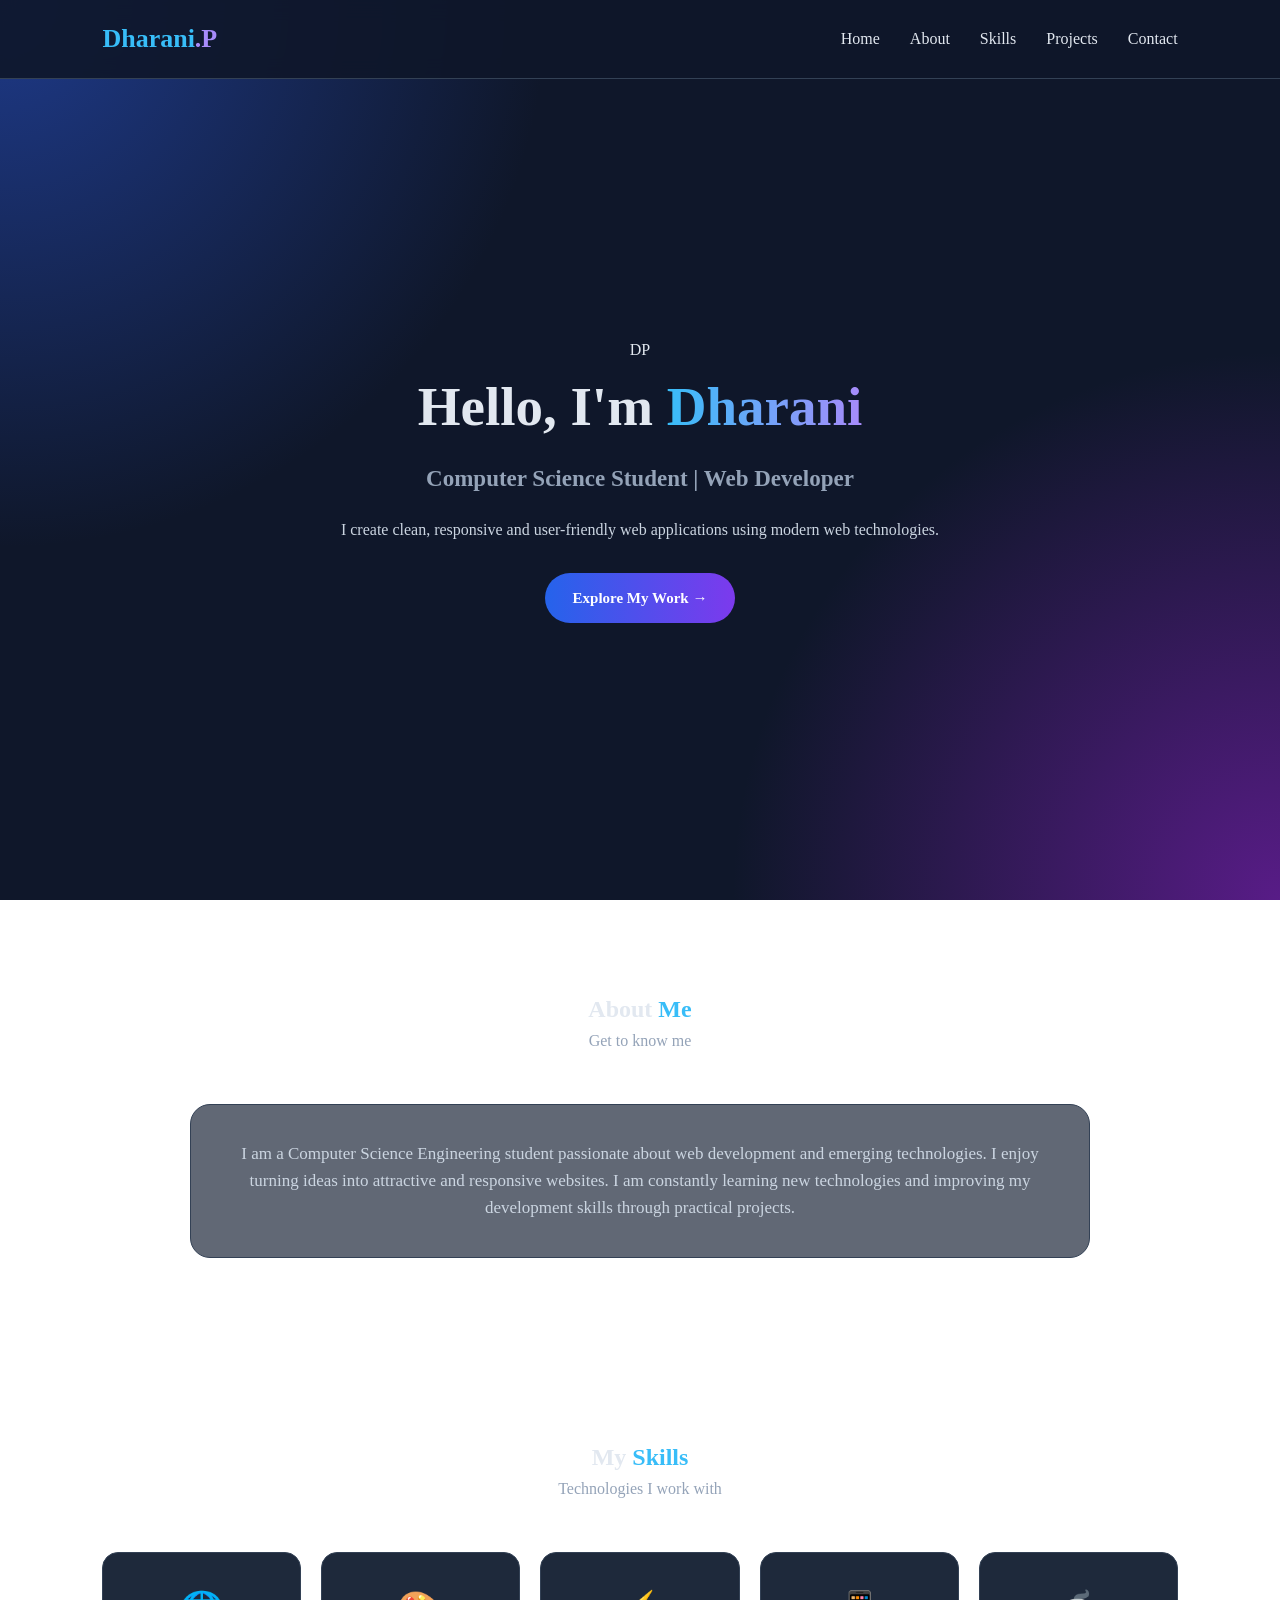
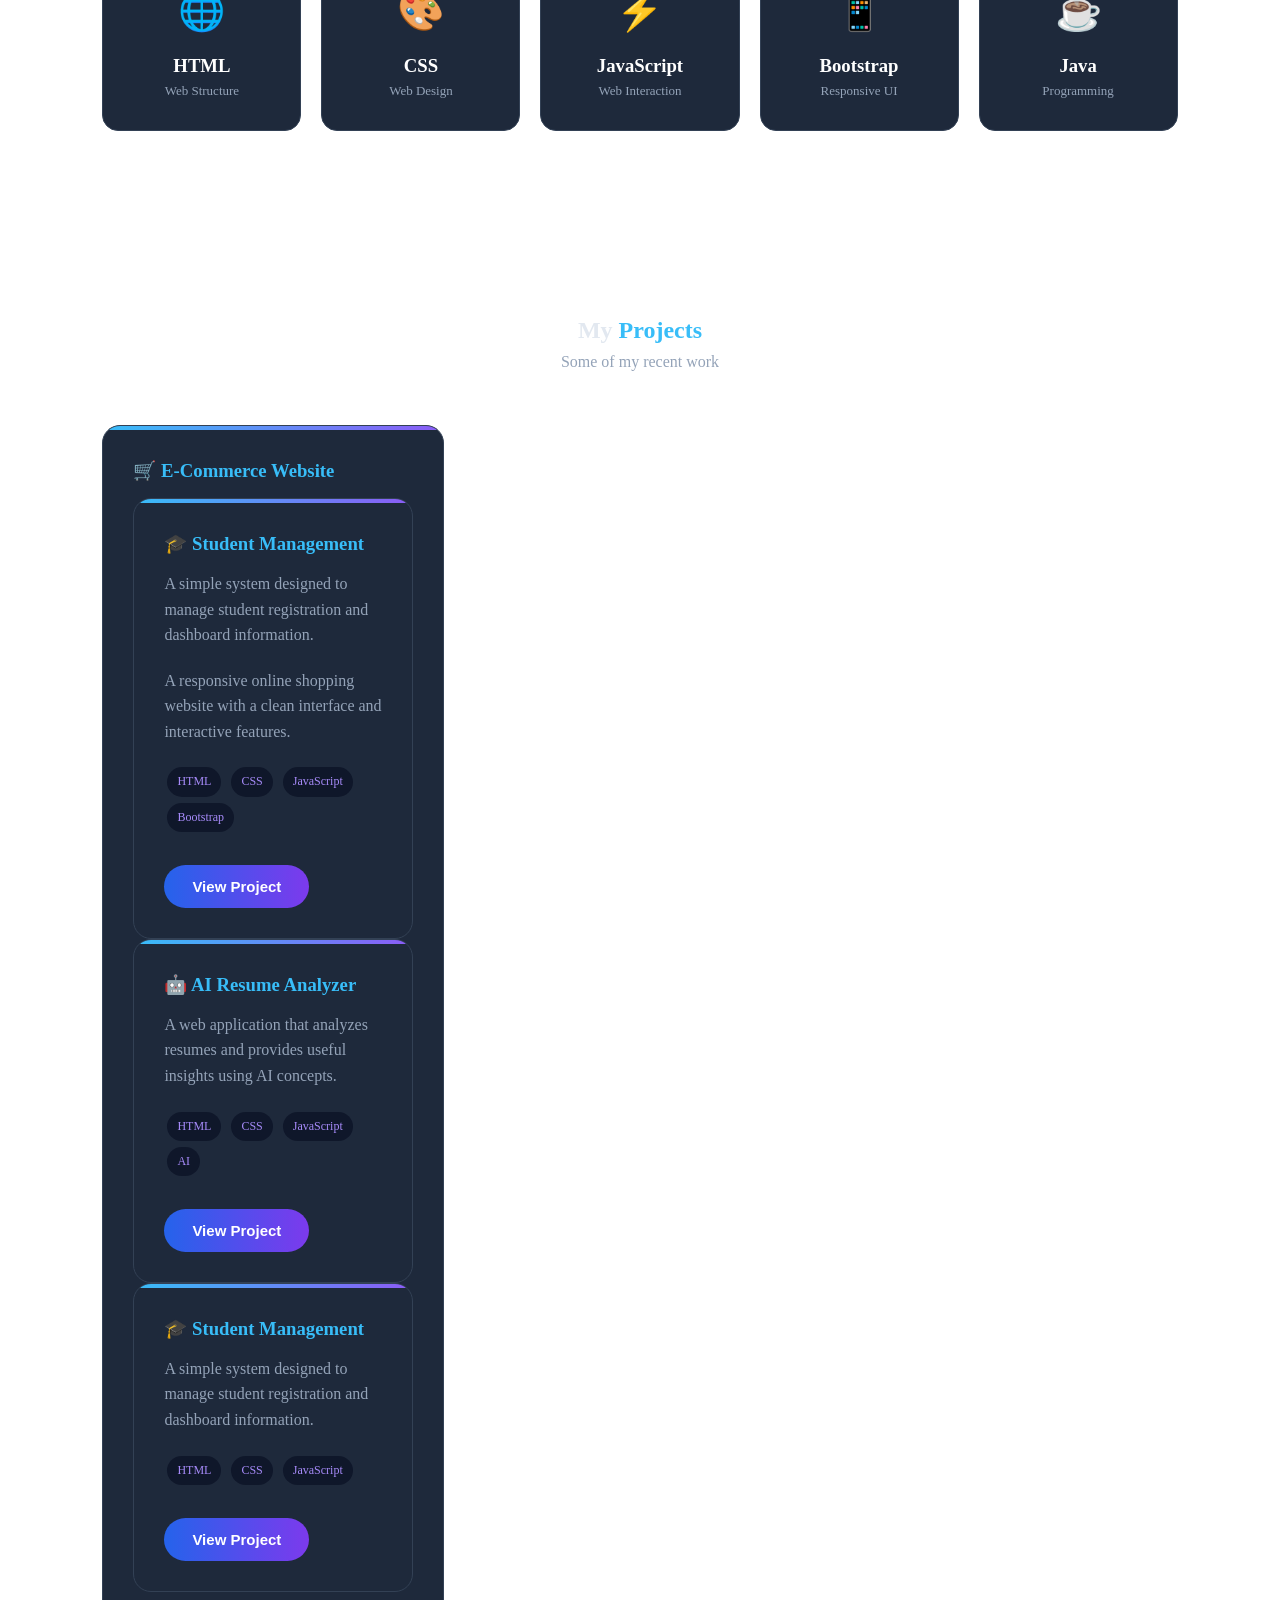
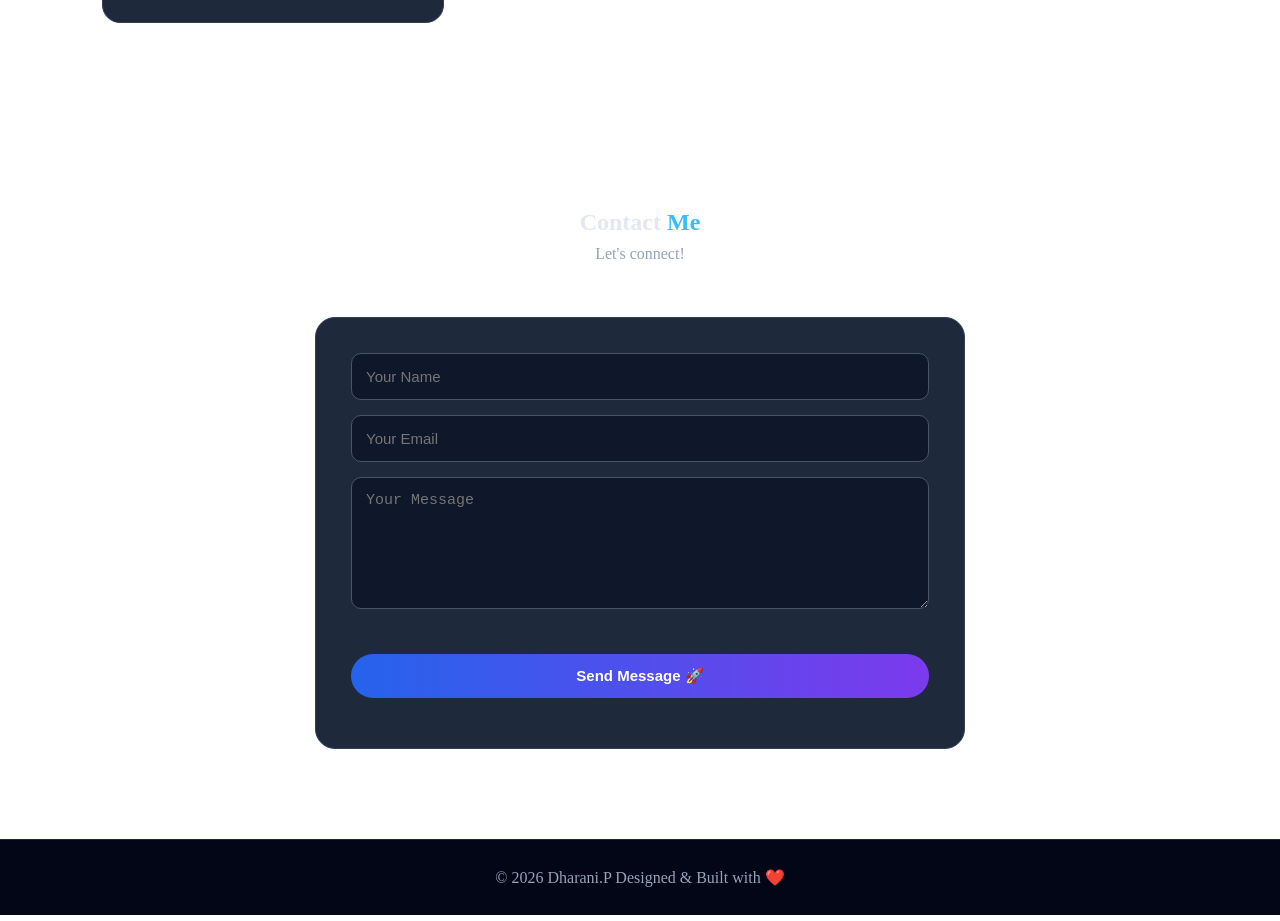
<file: index.html>
<!DOCTYPE html>
<html lang="en">
<head>
    <meta charset="UTF-8">
    <meta name="viewport" content="width=device-width, initial-scale=1.0">
    <title>Dharani| Portfolio</title>

    <style>
        * {
            margin: 0;
            padding: 0;
            box-sizing: border-box;
            scroll-behavior: smooth;
        }

        body {

            <div class="project-card">
                <h3>🎓 Student Management</h3>

                <p>
                    A simple system designed to manage student registration
                    and dashboard information.
                </p>
            font-family: "Segoe UI", Arial, sans-serif;

            <div class="project-card">
                <h3>🎓 Student Management</h3>

                <p>
                    A simple system designed to manage student registration
                    and dashboard information.
                </p>
            background: #0f172a;
            color: #e2e8f0;
            line-height: 1.6;
        }

        /* NAVBAR */
        nav {
            position: fixed;
            top: 0;
            width: 100%;
            padding: 18px 8%;
            display: flex;
            justify-content: space-between;
            align-items: center;
            background: rgba(15, 23, 42, 0.9);
            backdrop-filter: blur(10px);

            <div class="project-card">
                <h3>🎓 Student Management</h3>

                <p>
                    A simple system designed to manage student registration
                    and dashboard information.
                </p>
            z-index: 1000;
            border-bottom: 1px solid #334155;
        }

        .logo {
            font-size: 26px;
            font-weight: bold;
            color: #38bdf8;
        }

        .logo span {
            color: #a78bfa;
        }

        nav ul {
            display: flex;
            gap: 30px;
            list-style: none;
        }

        nav ul a {
            text-decoration: none;
            color: #e2e8f0;
            font-weight: 500;
            transition: 0.3s;
        }

        nav ul a:hover {
            color: #38bdf8;
        }

        /* HERO */
        .hero {
            min-height: 100vh;
            display: flex;
            justify-content: center;
            align-items: center;
            text-align: center;
            padding: 100px 20px 40px;
            background:
                radial-gradient(circle at top left, #1e3a8a, transparent 35%),
                radial-gradient(circle at bottom right, #581c87, transparent 35%),
                #0f172a;
        }

        .hero-content {
            max-width: 800px;
            animation: fadeUp 1.2s ease;
        }


            <div class="project-card">
                <h3>🎓 Student Management</h3>

                <p>
                    A simple system designed to manage student registration
                    and dashboard information.
                </p>
        .profile {
            width: 130px;
            height: 130px;
            margin: 0 auto 25px;
            border-radius: 50%;
            display: flex;
            justify-content: center;
            align-items: center;
            font-size: 42px;
            font-weight: bold;
            color: white;
            background: linear-gradient(135deg, #38bdf8, #8b5cf6);
            box-shadow: 0 0 40px rgba(56, 189, 248, 0.4);
        }

        .hero h1 {
            font-size: 55px;
            margin-bottom: 10px;
        }

        .hero h1 span {
            background: linear-gradient(90deg, #38bdf8, #a78bfa);
            -webkit-background-clip: text;
            color: transparent;
        }

        .hero h3 {
            font-size: 23px;
            color: #94a3b8;
            margin-bottom: 20px;
        }

        .hero p {
            color: #cbd5e1;
            max-width: 650px;
            margin: auto;
        }

        .btn {
            display: inline-block;
            margin-top: 30px;
            padding: 13px 28px;
            border-radius: 30px;
            text-decoration: none;
            color: white;
            font-weight: bold;
            background: linear-gradient(90deg, #2563eb, #7c3aed);
            transition: 0.3s;
            border: none;
            cursor: pointer;
            font-size: 15px;
        }


            <div class="project-card">
                <h3>🎓 Student Management</h3>

                <p>
                    A simple system designed to manage student registration
                    and dashboard information.
                </p>
        .btn:hover {
            transform: translateY(-4px);
            box-shadow: 0 10px 25px rgba(124, 58, 237, 0.4);
        }

        /* SECTIONS */
        section {
            padding: 90px 8%;
        }

        .section-title {
            text-align: center;
            margin-bottom: 50px;
        }


            <div class="project-card">
                <h3>🎓 Student Management</h3>

                <p>
                    A simple system designed to manage student registration
                    and dashboard information.
                </p>
        .section-title h2 {
            font-size: 38px;
            color: white;
        }

        .section-title span {
            color: #38bdf8;
        }

        .section-title p {
            color: #94a3b8;
        }

        /* ABOUT */
        .about {
            max-width: 900px;
            margin: auto;
            padding: 35px;
            background: rgba(30, 41, 59, 0.7);
            border: 1px solid #334155;
            border-radius: 20px;
            text-align: center;
            transition: 0.3s;
        }

        .about:hover {
            transform: translateY(-5px);
            border-color: #38bdf8;
        }

        .about p {
            color: #cbd5e1;
            font-size: 17px;
        }

        /* SKILLS */
        .skills {
            display: grid;
            grid-template-columns: repeat(5, 1fr);
            gap: 20px;
            max-width: 1100px;
            margin: auto;
        }

        .skill-card {
            padding: 28px 15px;
            text-align: center;
            background: #1e293b;
            border: 1px solid #334155;
            border-radius: 16px;
            transition: 0.3s;
        }

        .skill-card:hover {
            transform: translateY(-10px);
            border-color: #38bdf8;
            box-shadow: 0 10px 30px rgba(56, 189, 248, 0.12);
        }

        .skill-icon {
            font-size: 38px;
            margin-bottom: 10px;
        }

        .skill-card h3 {
            color: white;
        }

        .skill-card p {
            font-size: 13px;
            color: #94a3b8;
        }

        /* PROJECTS */
        .projects {
            display: grid;
            grid-template-columns: repeat(3, 1fr);
            gap: 25px;
            max-width: 1100px;
            margin: auto;
        }

        .project-card {
            background: #1e293b;
            border: 1px solid #334155;
            padding: 30px;
            border-radius: 18px;
            transition: 0.3s;
            position: relative;
            overflow: hidden;
        }

        .project-card::before {
            content: "";
            position: absolute;
            width: 100%;
            height: 4px;
            top: 0;
            left: 0;
            background: linear-gradient(90deg, #38bdf8, #8b5cf6);
        }

        .project-card:hover {
            transform: translateY(-10px);
            box-shadow: 0 15px 35px rgba(0, 0, 0, 0.3);
        }

        .project-card h3 {
            color: #38bdf8;
            margin-bottom: 12px;
        }

        .project-card p {
            color: #94a3b8;
            margin-bottom: 20px;
        }

        .tags span {
            display: inline-block;
            background: #0f172a;
            color: #a78bfa;
            padding: 5px 10px;
            border-radius: 15px;
            font-size: 12px;
            margin: 3px;
        }

        /* CONTACT */
        .contact-box {
            max-width: 650px;
            margin: auto;
            background: #1e293b;
            padding: 35px;
            border-radius: 20px;
            border: 1px solid #334155;
        }

        form {
            display: flex;
            flex-direction: column;
            gap: 15px;
        }

        input,
        textarea {
            width: 100%;
            padding: 14px;
            border: 1px solid #475569;
            border-radius: 10px;
            background: #0f172a;
            color: white;
            font-size: 15px;
            outline: none;
        }

        input:focus,
        textarea:focus {
            border-color: #38bdf8;
        }

        textarea {
            resize: vertical;
        }

        #formMessage {
            text-align: center;
            margin-top: 15px;
            color: #38bdf8;
            font-weight: bold;
        }

        /* FOOTER */
        footer {
            text-align: center;
            padding: 25px;
            background: #020617;
            color: #94a3b8;
            border-top: 1px solid #1e293b;
        }

        /* ANIMATION */
        @keyframes fadeUp {
            from {
                opacity: 0;
                transform: translateY(30px);
            }

            to {
                opacity: 1;
                transform: translateY(0);
            }
        }

        /* RESPONSIVE */
        @media (max-width: 900px) {
            .skills {
                grid-template-columns: repeat(2, 1fr);
            }

            .projects {
                grid-template-columns: 1fr;
            }

            .hero h1 {
                font-size: 42px;
            }
        }

        @media (max-width: 600px) {
            nav {
                flex-direction: column;
                gap: 12px;
                padding: 12px;
            }

            nav ul {
                gap: 15px;
                flex-wrap: wrap;
                justify-content: center;
            }

            .hero {
                padding-top: 150px;
            }

            .hero h1 {
                font-size: 35px;
            }

            .hero h3 {
                font-size: 18px;
            }

            .skills {
                grid-template-columns: 1fr;
            }

            section {
                padding: 65px 5%;
            }

            .section-title h2 {
                font-size: 30px;
            }
        }
    </style>
</head>

<body>

    <!-- NAVIGATION -->
    <nav>
        <div class="logo">Dharani<span>.P</span></div>

        <ul>
            <li><a href="#home">Home</a></li>
            <li><a href="#about">About</a></li>
            <li><a href="#skills">Skills</a></li>
            <li><a href="#projects">Projects</a></li>
            <li><a href="#contact">Contact</a></li>
        </ul>
    </nav>

    <!-- HERO -->
    <section class="hero" id="home">
        <div class="hero-content">

            <div class="profile">DP</div>

            <h1>Hello, I'm <span>Dharani</span></h1>

            <h3>Computer Science Student | Web Developer</h3>

            <p>
                I create clean, responsive and user-friendly web applications
                using modern web technologies.
            </p>

            <a href="#projects" class="btn">Explore My Work →</a>

        </div>
    </section>

    <!-- ABOUT -->
    <section id="about">

        <div class="section-title">
            <h2>About <span>Me</span></h2>
            <p>Get to know me</p>
        </div>

        <div class="about">
            <p>
                I am a Computer Science Engineering student passionate about
                web development and emerging technologies. I enjoy turning
                ideas into attractive and responsive websites. I am constantly
                learning new technologies and improving my development skills
                through practical projects.
            </p>
        </div>

    </section>

    <!-- SKILLS -->
    <section id="skills">

        <div class="section-title">
            <h2>My <span>Skills</span></h2>
            <p>Technologies I work with</p>
        </div>

        <div class="skills">

            <div class="skill-card">
                <div class="skill-icon">🌐</div>
                <h3>HTML</h3>
                <p>Web Structure</p>
            </div>

            <div class="skill-card">
                <div class="skill-icon">🎨</div>
                <h3>CSS</h3>
                <p>Web Design</p>
            </div>

            <div class="skill-card">
                <div class="skill-icon">⚡</div>
                <h3>JavaScript</h3>
                <p>Web Interaction</p>
            </div>

            <div class="skill-card">
                <div class="skill-icon">📱</div>
                <h3>Bootstrap</h3>
                <p>Responsive UI</p>
            </div>

            <div class="skill-card">
                <div class="skill-icon">☕</div>
                <h3>Java</h3>
                <p>Programming</p>
            </div>

        </div>

    </section>

    <!-- PROJECTS -->
    <section id="projects">

        <div class="section-title">
            <h2>My <span>Projects</span></h2>
            <p>Some of my recent work</p>
        </div>

        <div class="projects">

            <div class="project-card">
                <h3>🛒 E-Commerce Website</h3>


            <div class="project-card">
                <h3>🎓 Student Management</h3>

                <p>
                    A simple system designed to manage student registration
                    and dashboard information.
                </p>
                <p>
                    A responsive online shopping website with a clean
                    interface and interactive features.
                </p>

                <div class="tags">
                    <span>HTML</span>
                    <span>CSS</span>
                    <span>JavaScript</span>
                    <span>Bootstrap</span>
                </div>

                <button class="btn"
                    onclick="showProject('E-Commerce Website')">
                    View Project
                </button>
            </div>

            <div class="project-card">
                <h3>🤖 AI Resume Analyzer</h3>

                <p>
                    A web application that analyzes resumes and provides
                    useful insights using AI concepts.
                </p>

                <div class="tags">
                    <span>HTML</span>
                    <span>CSS</span>
                    <span>JavaScript</span>
                    <span>AI</span>
                </div>

                <button class="btn"
                    onclick="showProject('AI Resume Analyzer')">
                    View Project
                </button>
            </div>

            <div class="project-card">
                <h3>🎓 Student Management</h3>

                <p>
                    A simple system designed to manage student registration
                    and dashboard information.
                </p>

                <div class="tags">
                    <span>HTML</span>
                    <span>CSS</span>
                    <span>JavaScript</span>
                </div>

                <button class="btn"
                    onclick="showProject('Student Management System')">
                    View Project
                </button>
            </div>

        </div>

    </section>

    <!-- CONTACT -->
    <section id="contact">

        <div class="section-title">
            <h2>Contact <span>Me</span></h2>
            <p>Let's connect!</p>
        </div>

        <div class="contact-box">

            <form id="contactForm">

                <input
                    type="text"
                    id="name"
                    placeholder="Your Name"
                    required
                >

                <input
                    type="email"
                    id="email"
                    placeholder="Your Email"
                    required
                >

                <textarea
                    id="userMessage"
                    rows="6"
                    placeholder="Your Message"
                    required
                ></textarea>

                <button type="submit" class="btn">
                    Send Message 🚀
                </button>

            </form>

            <p id="formMessage"></p>

        </div>

    </section>

    <!-- FOOTER -->
    <footer>
        <p>© 2026 Dharani.P Designed &amp; Built with ❤️</p>
    </footer>

    <!-- JAVASCRIPT -->
    <script>

        function showProject(projectName) {
            alert("🚀 " + projectName + " selected!");
        }

        document
            .getElementById("contactForm")
            .addEventListener("submit", function(event) {

                event.preventDefault();

                const name =
                    document.getElementById("name").value.trim();

                const formMessage =
                    document.getElementById("formMessage");

                formMessage.textContent =
                    "Thank you, " + name +
                    "! Your message has been submitted successfully. ✓";

                this.reset();
            });

    </script>

</body>
</html>
</file>
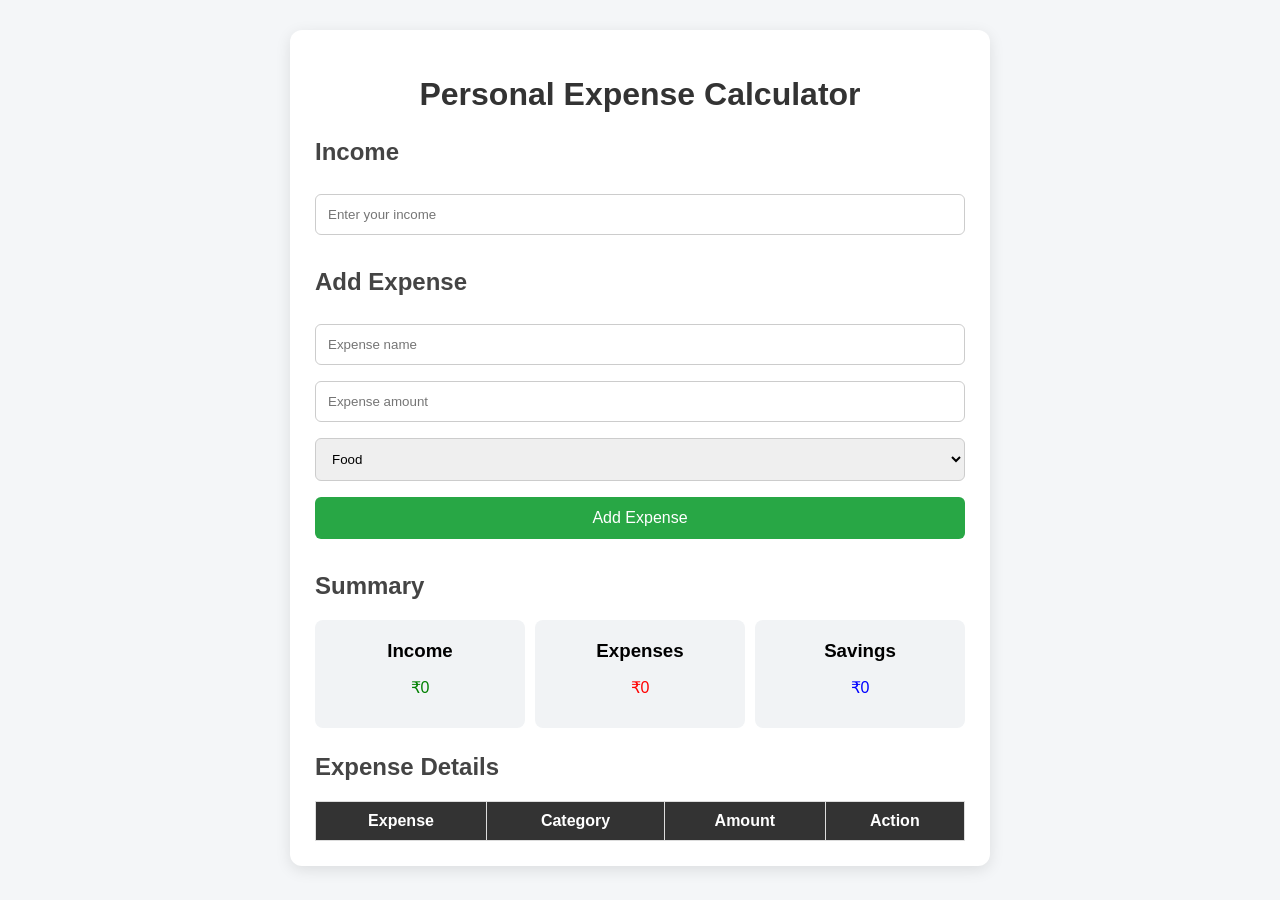
<file: fm ass1.html>
<!DOCTYPE html>
<html lang="en">
<head>
    <meta charset="UTF-8">
    <meta name="viewport" content="width=device-width, initial-scale=1.0">
    <title>Personal Expense Calculator</title>

    <style>
        * {
            box-sizing: border-box;
            font-family: Arial, sans-serif;
        }

        body {
            background: #f4f6f8;
            margin: 0;
            padding: 30px;
        }

        .container {
            max-width: 700px;
            margin: auto;
            background: white;
            padding: 25px;
            border-radius: 12px;
            box-shadow: 0 4px 15px rgba(0,0,0,0.1);
        }

        h1 {
            text-align: center;
            color: #333;
        }

        h2 {
            color: #444;
            margin-top: 25px;
        }

        input, select, button {
            width: 100%;
            padding: 12px;
            margin: 8px 0;
            border: 1px solid #ccc;
            border-radius: 6px;
        }

        button {
            background: #28a745;
            color: white;
            border: none;
            cursor: pointer;
            font-size: 16px;
        }

        button:hover {
            background: #218838;
        }

        .summary {
            display: grid;
            grid-template-columns: repeat(3, 1fr);
            gap: 10px;
            margin-top: 20px;
        }

        .box {
            padding: 15px;
            text-align: center;
            border-radius: 8px;
            background: #f1f3f5;
        }

        .box h3 {
            margin: 5px;
        }

        .income {
            color: green;
        }

        .expense {
            color: red;
        }

        .saving {
            color: blue;
        }

        table {
            width: 100%;
            border-collapse: collapse;
            margin-top: 15px;
        }

        th, td {
            border: 1px solid #ddd;
            padding: 10px;
            text-align: center;
        }

        th {
            background: #333;
            color: white;
        }

        .delete-btn {
            background: #dc3545;
            padding: 6px;
            margin: 0;
        }

        @media (max-width: 600px) {
            .summary {
                grid-template-columns: 1fr;
            }
        }
    </style>
</head>

<body>

<div class="container">

    <h1>Personal Expense Calculator</h1>

    <h2>Income</h2>

    <input type="number" id="income" placeholder="Enter your income">

    <h2>Add Expense</h2>

    <input type="text" id="expenseName" placeholder="Expense name">

    <input type="number" id="expenseAmount" placeholder="Expense amount">

    <select id="category">
        <option value="Food">Food</option>
        <option value="Travel">Travel</option>
        <option value="Shopping">Shopping</option>
        <option value="Education">Education</option>
        <option value="Others">Others</option>
    </select>

    <button onclick="addExpense()">Add Expense</button>

    <h2>Summary</h2>

    <div class="summary">

        <div class="box">
            <h3>Income</h3>
            <p class="income">₹<span id="totalIncome">0</span></p>
        </div>

        <div class="box">
            <h3>Expenses</h3>
            <p class="expense">₹<span id="totalExpense">0</span></p>
        </div>

        <div class="box">
            <h3>Savings</h3>
            <p class="saving">₹<span id="savings">0</span></p>
        </div>

    </div>

    <h2>Expense Details</h2>

    <table>
        <thead>
            <tr>
                <th>Expense</th>
                <th>Category</th>
                <th>Amount</th>
                <th>Action</th>
            </tr>
        </thead>

        <tbody id="expenseTable">
        </tbody>
    </table>

</div>

<script>

    let expenses = [];

    function addExpense() {

        let name = document.getElementById("expenseName").value;
        let amount = Number(document.getElementById("expenseAmount").value);
        let category = document.getElementById("category").value;

        if (name === "" || amount <= 0) {
            alert("Please enter valid expense details!");
            return;
        }

        expenses.push({
            name: name,
            amount: amount,
            category: category
        });

        document.getElementById("expenseName").value = "";
        document.getElementById("expenseAmount").value = "";

        displayExpenses();
        calculateSummary();
    }

    function displayExpenses() {

        let table = document.getElementById("expenseTable");

        table.innerHTML = "";

        expenses.forEach(function(expense, index) {

            let row = `
                <tr>
                    <td>${expense.name}</td>
                    <td>${expense.category}</td>
                    <td>₹${expense.amount}</td>
                    <td>
                        <button class="delete-btn"
                            onclick="deleteExpense(${index})">
                            Delete
                        </button>
                    </td>
                </tr>
            `;

            table.innerHTML += row;
        });
    }

    function deleteExpense(index) {

        expenses.splice(index, 1);

        displayExpenses();
        calculateSummary();
    }

    function calculateSummary() {

        let income = Number(document.getElementById("income").value);

        let totalExpense = 0;

        expenses.forEach(function(expense) {
            totalExpense += expense.amount;
        });

        let savings = income - totalExpense;

        document.getElementById("totalIncome").textContent = income;
        document.getElementById("totalExpense").textContent = totalExpense;
        document.getElementById("savings").textContent = savings;
    }

    document.getElementById("income").addEventListener("input", calculateSummary);

</script>

</body>
</html>
</file>
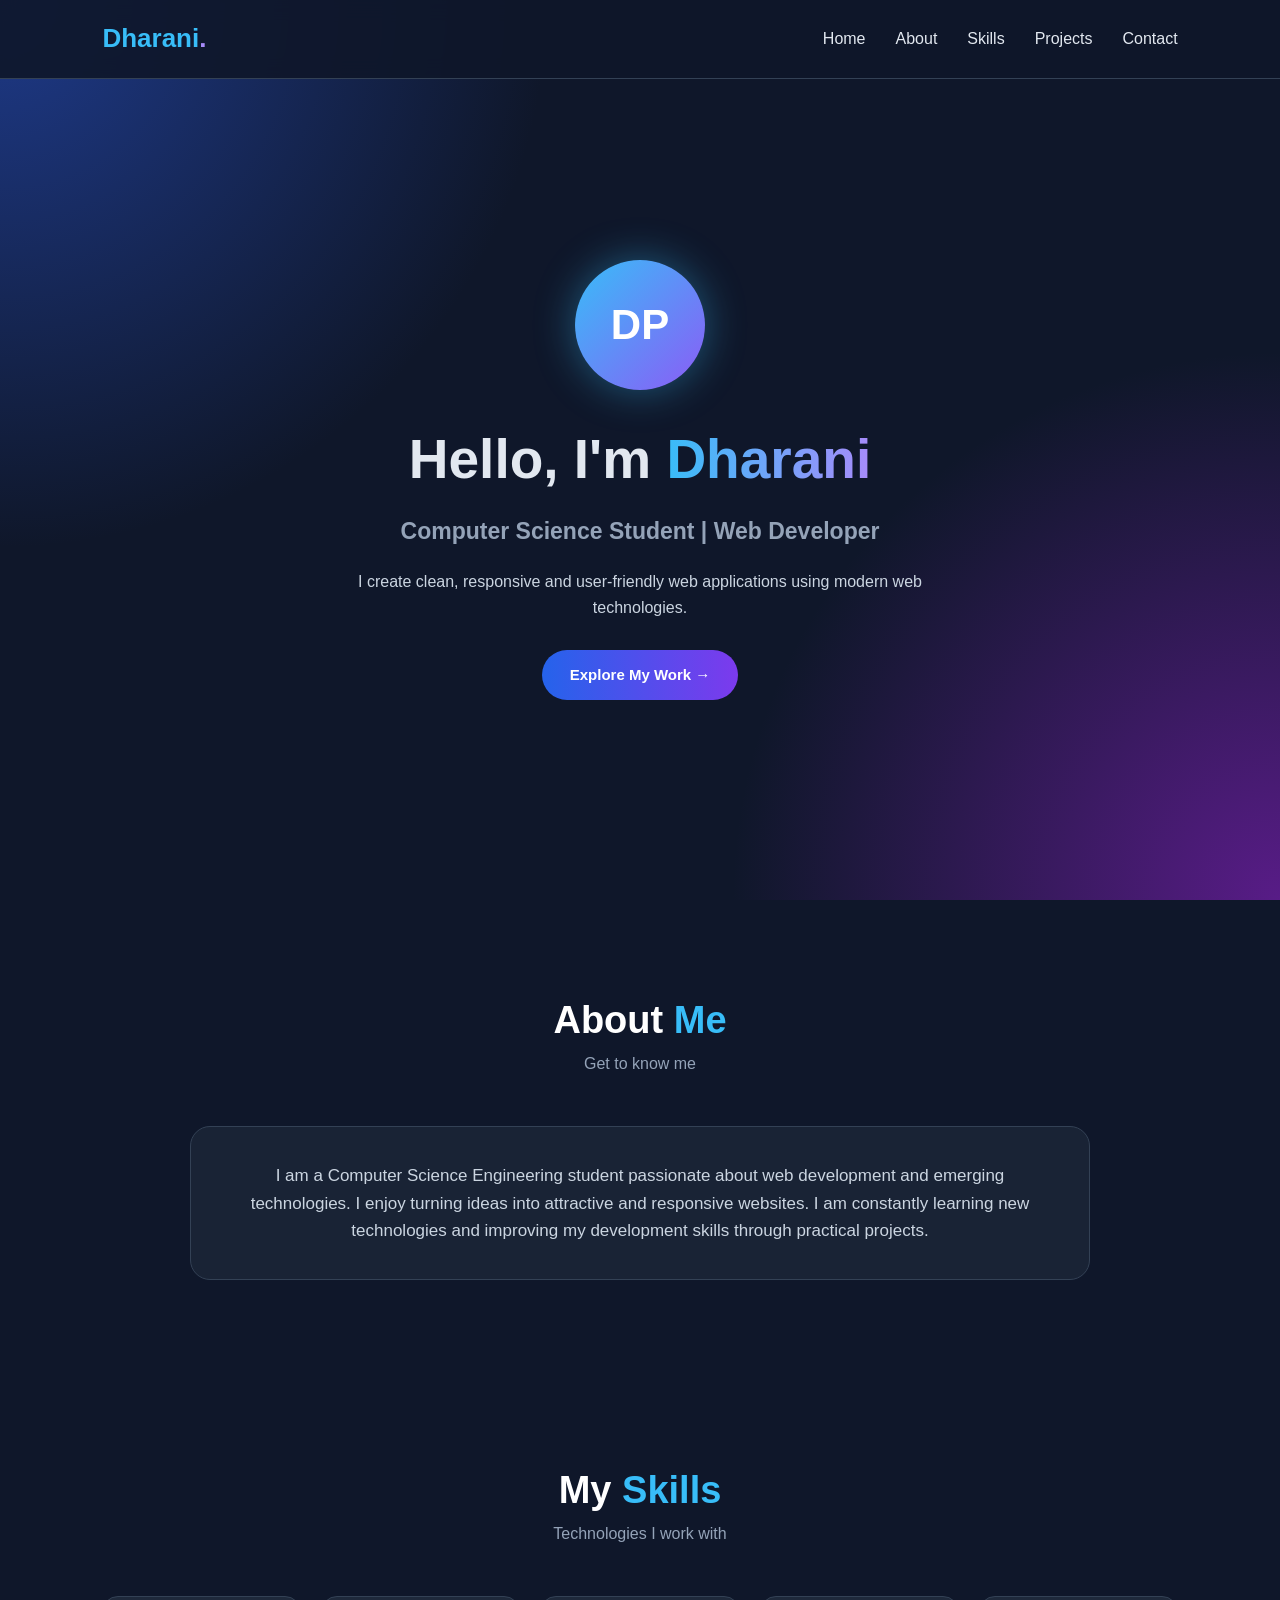
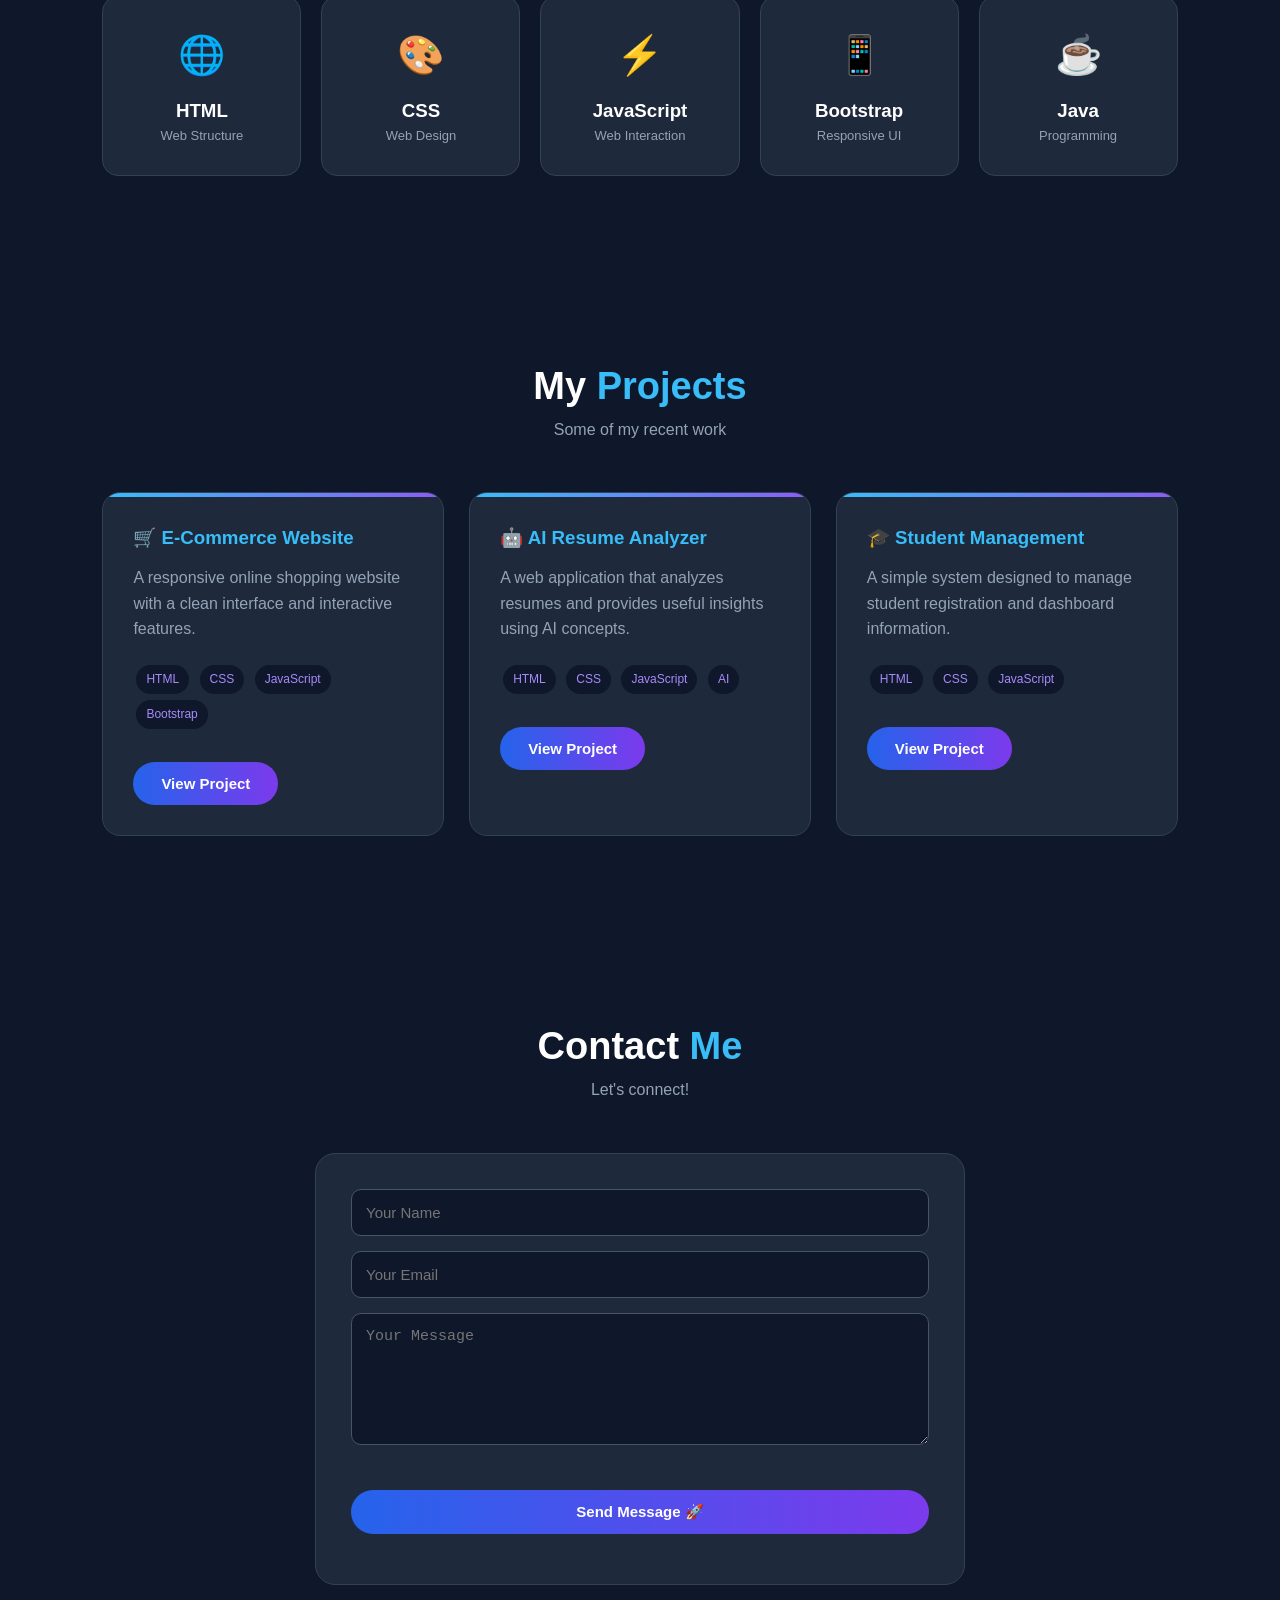
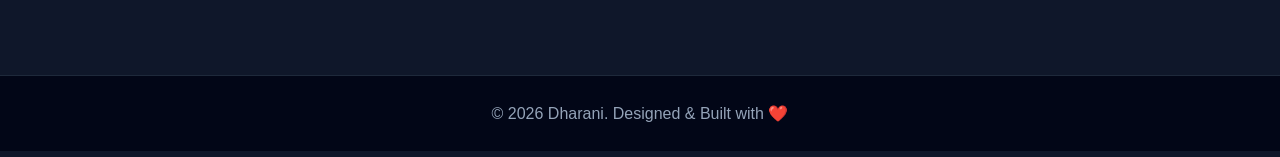
<file: Portfolio/portfolio.html>
<!DOCTYPE html>
<html lang="en">
<head>
    <meta charset="UTF-8">
    <meta name="viewport" content="width=device-width, initial-scale=1.0">
    <title>Dharani | Portfolio</title>

    <style>
        * {
            margin: 0;
            padding: 0;
            box-sizing: border-box;
            scroll-behavior: smooth;
        }

        body {
            font-family: "Segoe UI", Arial, sans-serif;
            background: #0f172a;
            color: #e2e8f0;
            line-height: 1.6;
        }

        /* NAVBAR */
        nav {
            position: fixed;
            top: 0;
            width: 100%;
            padding: 18px 8%;
            display: flex;
            justify-content: space-between;
            align-items: center;
            background: rgba(15, 23, 42, 0.9);
            backdrop-filter: blur(10px);
            z-index: 1000;
            border-bottom: 1px solid #334155;
        }

        .logo {
            font-size: 26px;
            font-weight: bold;
            color: #38bdf8;
        }

        .logo span {
            color: #a78bfa;
        }

        nav ul {
            display: flex;
            gap: 30px;
            list-style: none;
        }

        nav ul a {
            text-decoration: none;
            color: #e2e8f0;
            font-weight: 500;
            transition: 0.3s;
        }

        nav ul a:hover {
            color: #38bdf8;
        }

        /* HERO */
        .hero {
            min-height: 100vh;
            display: flex;
            justify-content: center;
            align-items: center;
            text-align: center;
            padding: 100px 20px 40px;
            background:
                radial-gradient(circle at top left, #1e3a8a, transparent 35%),
                radial-gradient(circle at bottom right, #581c87, transparent 35%),
                #0f172a;
        }

        .hero-content {
            max-width: 800px;
            animation: fadeUp 1.2s ease;
        }

        .profile {
            width: 130px;
            height: 130px;
            margin: 0 auto 25px;
            border-radius: 50%;
            display: flex;
            justify-content: center;
            align-items: center;
            font-size: 42px;
            font-weight: bold;
            color: white;
            background: linear-gradient(135deg, #38bdf8, #8b5cf6);
            box-shadow: 0 0 40px rgba(56, 189, 248, 0.4);
        }

        .hero h1 {
            font-size: 55px;
            margin-bottom: 10px;
        }

        .hero h1 span {
            background: linear-gradient(90deg, #38bdf8, #a78bfa);
            -webkit-background-clip: text;
            color: transparent;
        }

        .hero h3 {
            font-size: 23px;
            color: #94a3b8;
            margin-bottom: 20px;
        }

        .hero p {
            color: #cbd5e1;
            max-width: 650px;
            margin: auto;
        }

        .btn {
            display: inline-block;
            margin-top: 30px;
            padding: 13px 28px;
            border-radius: 30px;
            text-decoration: none;
            color: white;
            font-weight: bold;
            background: linear-gradient(90deg, #2563eb, #7c3aed);
            transition: 0.3s;
            border: none;
            cursor: pointer;
            font-size: 15px;
        }

        .btn:hover {
            transform: translateY(-4px);
            box-shadow: 0 10px 25px rgba(124, 58, 237, 0.4);
        }

        /* SECTIONS */
        section {
            padding: 90px 8%;
        }

        .section-title {
            text-align: center;
            margin-bottom: 50px;
        }

        .section-title h2 {
            font-size: 38px;
            color: white;
        }

        .section-title span {
            color: #38bdf8;
        }

        .section-title p {
            color: #94a3b8;
        }

        /* ABOUT */
        .about {
            max-width: 900px;
            margin: auto;
            padding: 35px;
            background: rgba(30, 41, 59, 0.7);
            border: 1px solid #334155;
            border-radius: 20px;
            text-align: center;
            transition: 0.3s;
        }

        .about:hover {
            transform: translateY(-5px);
            border-color: #38bdf8;
        }

        .about p {
            color: #cbd5e1;
            font-size: 17px;
        }

        /* SKILLS */
        .skills {
            display: grid;
            grid-template-columns: repeat(5, 1fr);
            gap: 20px;
            max-width: 1100px;
            margin: auto;
        }

        .skill-card {
            padding: 28px 15px;
            text-align: center;
            background: #1e293b;
            border: 1px solid #334155;
            border-radius: 16px;
            transition: 0.3s;
        }

        .skill-card:hover {
            transform: translateY(-10px);
            border-color: #38bdf8;
            box-shadow: 0 10px 30px rgba(56, 189, 248, 0.12);
        }

        .skill-icon {
            font-size: 38px;
            margin-bottom: 10px;
        }

        .skill-card h3 {
            color: white;
        }

        .skill-card p {
            font-size: 13px;
            color: #94a3b8;
        }

        /* PROJECTS */
        .projects {
            display: grid;
            grid-template-columns: repeat(3, 1fr);
            gap: 25px;
            max-width: 1100px;
            margin: auto;
        }

        .project-card {
            background: #1e293b;
            border: 1px solid #334155;
            padding: 30px;
            border-radius: 18px;
            transition: 0.3s;
            position: relative;
            overflow: hidden;
        }

        .project-card::before {
            content: "";
            position: absolute;
            width: 100%;
            height: 4px;
            top: 0;
            left: 0;
            background: linear-gradient(90deg, #38bdf8, #8b5cf6);
        }

        .project-card:hover {
            transform: translateY(-10px);
            box-shadow: 0 15px 35px rgba(0, 0, 0, 0.3);
        }

        .project-card h3 {
            color: #38bdf8;
            margin-bottom: 12px;
        }

        .project-card p {
            color: #94a3b8;
            margin-bottom: 20px;
        }

        .tags span {
            display: inline-block;
            background: #0f172a;
            color: #a78bfa;
            padding: 5px 10px;
            border-radius: 15px;
            font-size: 12px;
            margin: 3px;
        }

        /* CONTACT */
        .contact-box {
            max-width: 650px;
            margin: auto;
            background: #1e293b;
            padding: 35px;
            border-radius: 20px;
            border: 1px solid #334155;
        }

        form {
            display: flex;
            flex-direction: column;
            gap: 15px;
        }

        input,
        textarea {
            width: 100%;
            padding: 14px;
            border: 1px solid #475569;
            border-radius: 10px;
            background: #0f172a;
            color: white;
            font-size: 15px;
            outline: none;
        }

        input:focus,
        textarea:focus {
            border-color: #38bdf8;
        }

        textarea {
            resize: vertical;
        }

        #formMessage {
            text-align: center;
            margin-top: 15px;
            color: #38bdf8;
            font-weight: bold;
        }

        /* FOOTER */
        footer {
            text-align: center;
            padding: 25px;
            background: #020617;
            color: #94a3b8;
            border-top: 1px solid #1e293b;
        }

        /* ANIMATION */
        @keyframes fadeUp {
            from {
                opacity: 0;
                transform: translateY(30px);
            }

            to {
                opacity: 1;
                transform: translateY(0);
            }
        }

        /* RESPONSIVE */
        @media (max-width: 900px) {
            .skills {
                grid-template-columns: repeat(2, 1fr);
            }

            .projects {
                grid-template-columns: 1fr;
            }

            .hero h1 {
                font-size: 42px;
            }
        }

        @media (max-width: 600px) {
            nav {
                flex-direction: column;
                gap: 12px;
                padding: 12px;
            }

            nav ul {
                gap: 15px;
                flex-wrap: wrap;
                justify-content: center;
            }

            .hero {
                padding-top: 150px;
            }

            .hero h1 {
                font-size: 35px;
            }

            .hero h3 {
                font-size: 18px;
            }

            .skills {
                grid-template-columns: 1fr;
            }

            section {
                padding: 65px 5%;
            }

            .section-title h2 {
                font-size: 30px;
            }
        }
    </style>
</head>

<body>

    <!-- NAVIGATION -->
    <nav>
        <div class="logo">Dharani<span>.</span></div>

        <ul>
            <li><a href="#home">Home</a></li>
            <li><a href="#about">About</a></li>
            <li><a href="#skills">Skills</a></li>
            <li><a href="#projects">Projects</a></li>
            <li><a href="#contact">Contact</a></li>
        </ul>
    </nav>

    <!-- HERO -->
    <section class="hero" id="home">
        <div class="hero-content">

            <div class="profile">DP</div>

            <h1>Hello, I'm <span>Dharani</span></h1>

            <h3>Computer Science Student | Web Developer</h3>

            <p>
                I create clean, responsive and user-friendly web applications
                using modern web technologies.
            </p>

            <a href="#projects" class="btn">Explore My Work →</a>

        </div>
    </section>

    <!-- ABOUT -->
    <section id="about">

        <div class="section-title">
            <h2>About <span>Me</span></h2>
            <p>Get to know me</p>
        </div>

        <div class="about">
            <p>
                I am a Computer Science Engineering student passionate about
                web development and emerging technologies. I enjoy turning
                ideas into attractive and responsive websites. I am constantly
                learning new technologies and improving my development skills
                through practical projects.
            </p>
        </div>

    </section>

    <!-- SKILLS -->
    <section id="skills">

        <div class="section-title">
            <h2>My <span>Skills</span></h2>
            <p>Technologies I work with</p>
        </div>

        <div class="skills">

            <div class="skill-card">
                <div class="skill-icon">🌐</div>
                <h3>HTML</h3>
                <p>Web Structure</p>
            </div>

            <div class="skill-card">
                <div class="skill-icon">🎨</div>
                <h3>CSS</h3>
                <p>Web Design</p>
            </div>

            <div class="skill-card">
                <div class="skill-icon">⚡</div>
                <h3>JavaScript</h3>
                <p>Web Interaction</p>
            </div>

            <div class="skill-card">
                <div class="skill-icon">📱</div>
                <h3>Bootstrap</h3>
                <p>Responsive UI</p>
            </div>

            <div class="skill-card">
                <div class="skill-icon">☕</div>
                <h3>Java</h3>
                <p>Programming</p>
            </div>

        </div>

    </section>

    <!-- PROJECTS -->
    <section id="projects">

        <div class="section-title">
            <h2>My <span>Projects</span></h2>
            <p>Some of my recent work</p>
        </div>

        <div class="projects">

            <div class="project-card">
                <h3>🛒 E-Commerce Website</h3>

                <p>
                    A responsive online shopping website with a clean
                    interface and interactive features.
                </p>

                <div class="tags">
                    <span>HTML</span>
                    <span>CSS</span>
                    <span>JavaScript</span>
                    <span>Bootstrap</span>
                </div>

                <button class="btn"
                    onclick="showProject('E-Commerce Website')">
                    View Project
                </button>
            </div>

            <div class="project-card">
                <h3>🤖 AI Resume Analyzer</h3>

                <p>
                    A web application that analyzes resumes and provides
                    useful insights using AI concepts.
                </p>

                <div class="tags">
                    <span>HTML</span>
                    <span>CSS</span>
                    <span>JavaScript</span>
                    <span>AI</span>
                </div>

                <button class="btn"
                    onclick="showProject('AI Resume Analyzer')">
                    View Project
                </button>
            </div>

            <div class="project-card">
                <h3>🎓 Student Management</h3>

                <p>
                    A simple system designed to manage student registration
                    and dashboard information.
                </p>

                <div class="tags">
                    <span>HTML</span>
                    <span>CSS</span>
                    <span>JavaScript</span>
                </div>

                <button class="btn"
                    onclick="showProject('Student Management System')">
                    View Project
                </button>
            </div>

        </div>

    </section>

    <!-- CONTACT -->
    <section id="contact">

        <div class="section-title">
            <h2>Contact <span>Me</span></h2>
            <p>Let's connect!</p>
        </div>

        <div class="contact-box">

            <form id="contactForm">

                <input
                    type="text"
                    id="name"
                    placeholder="Your Name"
                    required
                >

                <input
                    type="email"
                    id="email"
                    placeholder="Your Email"
                    required
                >

                <textarea
                    id="userMessage"
                    rows="6"
                    placeholder="Your Message"
                    required
                ></textarea>

                <button type="submit" class="btn">
                    Send Message 🚀
                </button>

            </form>

            <p id="formMessage"></p>

        </div>

    </section>

    <!-- FOOTER -->
    <footer>
        <p>© 2026 Dharani. Designed &amp; Built with ❤️</p>
    </footer>

    <!-- JAVASCRIPT -->
    <script>

        function showProject(projectName) {
            alert("🚀 " + projectName + " selected!");
        }

        document
            .getElementById("contactForm")
            .addEventListener("submit", function(event) {

                event.preventDefault();

                const name =
                    document.getElementById("name").value.trim();

                const formMessage =
                    document.getElementById("formMessage");

                formMessage.textContent =
                    "Thank you, " + name +
                    "! Your message has been submitted successfully. ✓";

                this.reset();
            });

    </script>

</body>
</html>
</file>
